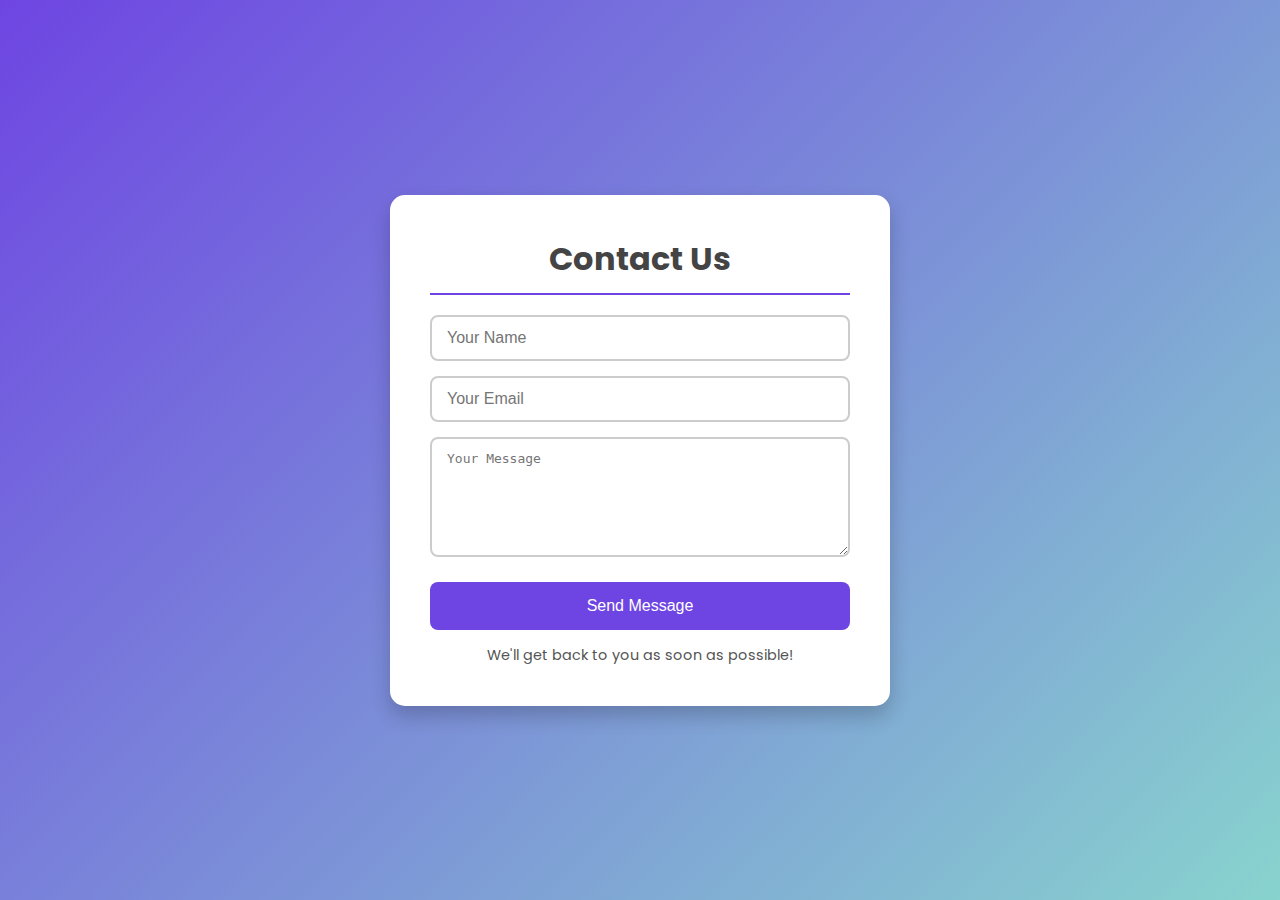
<file: templates/contact.html>
<!DOCTYPE html>
<html lang="en">
<head>
    <meta charset="UTF-8">
    <meta name="viewport" content="width=device-width, initial-scale=1.0">
    <title>Contact Us</title>
    <link href="https://fonts.googleapis.com/css2?family=Poppins:wght@400;600&display=swap" rel="stylesheet">
    <style>
        * {
            box-sizing: border-box;
            margin: 0;
            padding: 0;
        }

        body {
            font-family: 'Poppins', sans-serif;
            background: linear-gradient(135deg, #6e45e2, #88d3ce);
            color: #333;
            min-height: 100vh;
            display: flex;
            justify-content: center;
            align-items: center;
            padding: 20px;
        }

        .contact-container {
            background: #fff;
            padding: 40px;
            border-radius: 15px;
            box-shadow: 0 10px 20px rgba(0, 0, 0, 0.2);
            width: 100%;
            max-width: 500px;
            text-align: center;
        }

        .contact-container h2 {
            margin-bottom: 20px;
            color: #444;
            font-size: 2em;
            border-bottom: 2px solid #6e45e2;
            padding-bottom: 10px;
        }

        .contact-container form {
            display: flex;
            flex-direction: column;
            gap: 15px;
        }

        .contact-container input,
        .contact-container textarea {
            padding: 12px 15px;
            border: 2px solid #ccc;
            border-radius: 8px;
            font-size: 1em;
            transition: border-color 0.3s ease;
            outline: none;
        }

        .contact-container input:focus,
        .contact-container textarea:focus {
            border-color: #6e45e2;
        }

        .contact-container textarea {
            resize: vertical;
            min-height: 120px;
        }

        .contact-container button {
            padding: 15px;
            background: #6e45e2;
            color: #fff;
            border: none;
            border-radius: 8px;
            font-size: 1em;
            cursor: pointer;
            transition: background 0.3s ease;
            margin-top: 10px;
        }

        .contact-container button:hover {
            background: #5733d4;
        }

        .contact-container .form-footer {
            margin-top: 15px;
            font-size: 0.9em;
            color: #555;
        }
    </style>
</head>
<body>
    <div class="contact-container">
        <h2>Contact Us</h2>
        <form action="/contact" method="post">
            <input type="text" name="name" placeholder="Your Name" required>
            <input type="email" name="email" placeholder="Your Email" required>
            <textarea name="message" placeholder="Your Message" required></textarea>
            <button type="submit">Send Message</button>
        </form>
        <div class="form-footer">
            We'll get back to you as soon as possible!
        </div>
    </div>
</body>
</html>
</file>
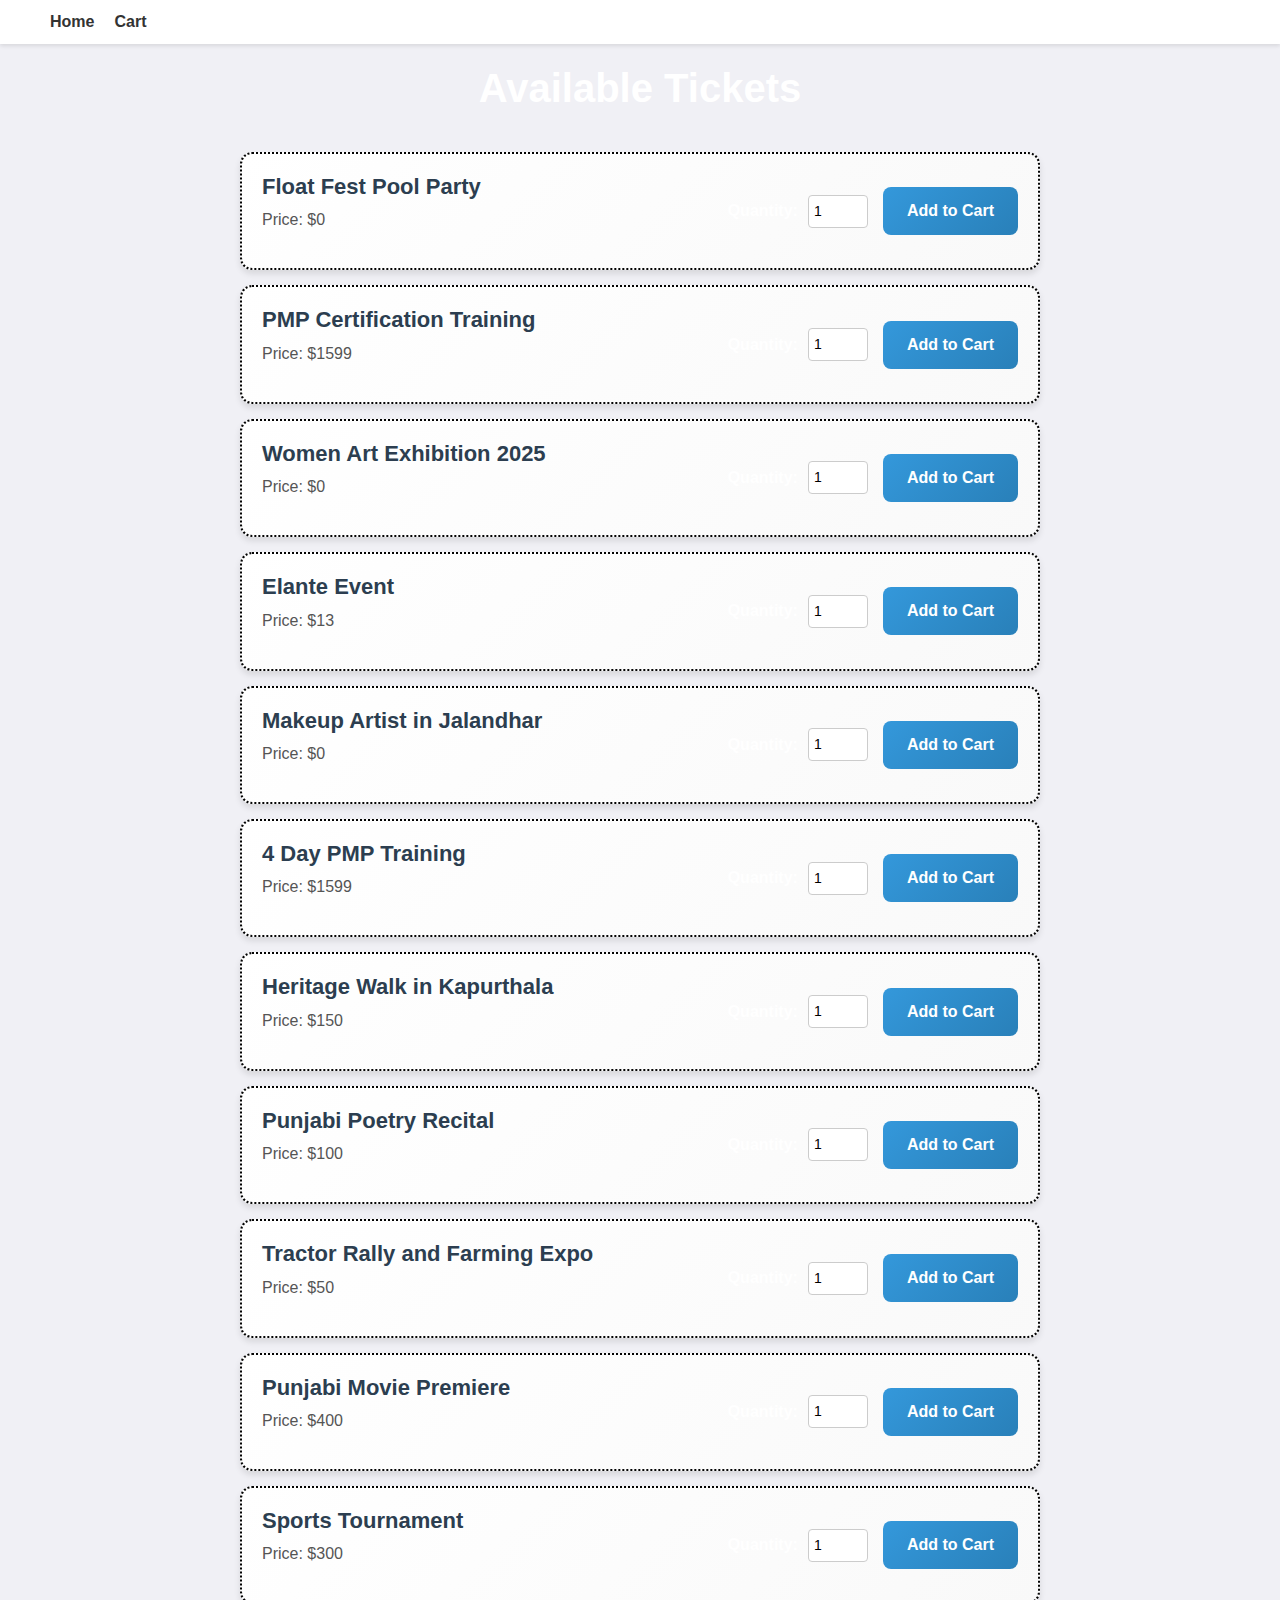
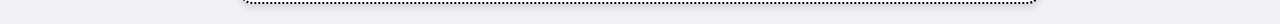
<file: templates/tickets.html>
<!DOCTYPE html>
<html lang="en">
<head>
    <meta charset="UTF-8">
    <meta name="viewport" content="width=device-width, initial-scale=1.0">
    <title>Event Tickets</title>
    <link href="https://cdn.jsdelivr.net/npm/bootstrap@5.3.0/dist/css/bootstrap.min.css" rel="stylesheet">
    <style>
        body {
            font-family: 'Arial', sans-serif;
            background-color: #f0f0f5;
            margin: 0;
            padding: 0;
            color: #ffffff;
            background-image: url('https://img.freepik.com/free-vector/coloured-polygonal-background-design_1164-31.jpg?t=st=1742066850~exp=1742070450~hmac=e64ab45b8e26ec72b3f3736a3239c48f8ab9e06139ec780bdb5626a94010e14e&w=826');
            background-size: cover;
            background-position: center;
        }

        h1 {
            text-align: center;
            color: #ffffff;
            margin-bottom: 40px;
            font-size: 2.5rem;
            font-weight: bold;
            padding-top: 20px;
        }

        /* Navigation Bar Styles */
        .navbar {
            display: flex;
            justify-content: space-between;
            align-items: center;
            padding: 10px 50px;
            background-color: #ffffff;
            box-shadow: 0 2px 4px rgba(0, 0, 0, 0.1);
        }

        .navbar .nav-links {
            display: flex;
            align-items: center;
            gap: 20px;
        }

        .navbar .nav-links a {
            text-decoration: none;
            color: #333;
            font-weight: bold;
            font-size: 16px;
            transition: color 0.3s ease;
        }

        .navbar .nav-links a:hover {
            color: #3498db;
        }

        /* Ticket List Styles */
        ul {
            list-style-type: none;
            padding: 0;
            margin: 20px auto;
            max-width: 800px;
        }

        li {
            background: linear-gradient(135deg, #ffffff, #f9f9f9);
            margin: 15px 0;
            padding: 20px;
            border-radius: 12px;
            border: 2px dotted #030303;
            box-shadow: 0 4px 6px rgba(0, 0, 0, 0.1);
            display: flex;
            justify-content: space-between;
            align-items: center;
            transition: transform 0.3s ease, box-shadow 0.3s ease;
            position: relative;
            overflow: hidden;
        }

        li:hover {
            transform: scale(1.02);
            box-shadow: 0 8px 15px rgba(52, 152, 219, 0.3);
        }

        .ticket-info h2 {
            font-size: 22px;
            color: #2c3e50;
            font-weight: bold;
        }

        .ticket-info p {
            font-size: 16px;
            color: #555;
            margin-top: 5px;
        }

        form {
            display: flex;
            align-items: center;
            justify-content: flex-end;
        }

        label {
            margin-right: 10px;
            font-weight: bold;
        }

        input[type="number"] {
            width: 60px;
            padding: 5px;
            border: 1px solid #ccc;
            border-radius: 4px;
            font-size: 14px;
            margin-right: 15px;
        }

        button.add-to-cart {
            background: linear-gradient(135deg, #3498db, #2980b9);
            color: white;
            border: none;
            padding: 12px 24px;
            border-radius: 8px;
            cursor: pointer;
            font-size: 16px;
            transition: background 0.3s ease, transform 0.2s ease;
            font-weight: bold;
        }

        button.add-to-cart:hover {
            background: linear-gradient(135deg, #2980b9, #1a5276);
            transform: scale(1.05);
        }

        @media (max-width: 768px) {
            .navbar {
                flex-direction: column;
                padding: 10px;
            }

            .navbar .nav-links {
                flex-direction: column;
                gap: 10px;
                align-items: flex-start;
            }

            li {
                flex-direction: column;
                align-items: flex-start;
            }

            form {
                width: 100%;
                margin-top: 10px;
            }

            button.add-to-cart {
                width: 100%;
                margin-top: 10px;
            }
        }
    </style>
</head>
<body>
    <!-- Navigation Bar -->
    <nav class="navbar">
        <div class="nav-links">
            <a href="/">Home</a>
            <a href="/cart">Cart</a>
        </div>
    </nav>

    <h1>Available Tickets</h1>

    <ul>
        <!-- Tickets List -->
        <li>
            <div class="ticket-info">
                <h2>Float Fest Pool Party</h2>
                <p>Price: $0</p>
            </div>
            <form action="/add_to_cart" method="POST">
                <input type="hidden" name="ticket_id" value="1">
                <label for="quantity">Quantity:</label>
                <input type="number" name="quantity" min="1" value="1">
                <button type="submit" class="add-to-cart">Add to Cart</button>
            </form>
        </li>

        <li>
            <div class="ticket-info">
                <h2>PMP Certification Training</h2>
                <p>Price: $1599</p>
            </div>
            <form action="/add_to_cart" method="POST">
                <input type="hidden" name="ticket_id" value="2">
                <label for="quantity">Quantity:</label>
                <input type="number" name="quantity" min="1" value="1">
                <button type="submit" class="add-to-cart">Add to Cart</button>
            </form>
        </li>

        <li>
            <div class="ticket-info">
                <h2>Women Art Exhibition 2025</h2>
                <p>Price: $0</p>
            </div>
            <form action="/add_to_cart" method="POST">
                <input type="hidden" name="ticket_id" value="3">
                <label for="quantity">Quantity:</label>
                <input type="number" name="quantity" min="1" value="1">
                <button type="submit" class="add-to-cart">Add to Cart</button>
            </form>
        </li>

        <li>
            <div class="ticket-info">
                <h2>Elante Event</h2>
                <p>Price: $13</p>
            </div>
            <form action="/add_to_cart" method="POST">
                <input type="hidden" name="ticket_id" value="4">
                <label for="quantity">Quantity:</label>
                <input type="number" name="quantity" min="1" value="1">
                <button type="submit" class="add-to-cart">Add to Cart</button>
            </form>
        </li>

        <li>
            <div class="ticket-info">
                <h2>Makeup Artist in Jalandhar</h2>
                <p>Price: $0</p>
            </div>
            <form action="/add_to_cart" method="POST">
                <input type="hidden" name="ticket_id" value="5">
                <label for="quantity">Quantity:</label>
                <input type="number" name="quantity" min="1" value="1">
                <button type="submit" class="add-to-cart">Add to Cart</button>
            </form>
        </li>

        <li>
            <div class="ticket-info">
                <h2>4 Day PMP Training</h2>
                <p>Price: $1599</p>
            </div>
            <form action="/add_to_cart" method="POST">
                <input type="hidden" name="ticket_id" value="6">
                <label for="quantity">Quantity:</label>
                <input type="number" name="quantity" min="1" value="1">
                <button type="submit" class="add-to-cart">Add to Cart</button>
            </form>
        </li>

        <li>
            <div class="ticket-info">
                <h2>Heritage Walk in Kapurthala</h2>
                <p>Price: $150</p>
            </div>
            <form action="/add_to_cart" method="POST">
                <input type="hidden" name="ticket_id" value="7">
                <label for="quantity">Quantity:</label>
                <input type="number" name="quantity" min="1" value="1">
                <button type="submit" class="add-to-cart">Add to Cart</button>
            </form>
        </li>

        <li>
            <div class="ticket-info">
                <h2>Punjabi Poetry Recital</h2>
                <p>Price: $100</p>
            </div>
            <form action="/add_to_cart" method="POST">
                <input type="hidden" name="ticket_id" value="8">
                <label for="quantity">Quantity:</label>
                <input type="number" name="quantity" min="1" value="1">
                <button type="submit" class="add-to-cart">Add to Cart</button>
            </form>
        </li>

        <li>
            <div class="ticket-info">
                <h2>Tractor Rally and Farming Expo</h2>
                <p>Price: $50</p>
            </div>
            <form action="/add_to_cart" method="POST">
                <input type="hidden" name="ticket_id" value="9">
                <label for="quantity">Quantity:</label>
                <input type="number" name="quantity" min="1" value="1">
                <button type="submit" class="add-to-cart">Add to Cart</button>
            </form>
        </li>

        <li>
            <div class="ticket-info">
                <h2>Punjabi Movie Premiere</h2>
                <p>Price: $400</p>
            </div>
            <form action="/add_to_cart" method="POST">
                <input type="hidden" name="ticket_id" value="10">
                <label for="quantity">Quantity:</label>
                <input type="number" name="quantity" min="1" value="1">
                <button type="submit" class="add-to-cart">Add to Cart</button>
            </form>
        </li>

        <li>
            <div class="ticket-info">
                <h2>Sports Tournament</h2>
                <p>Price: $300</p>
            </div>
            <form action="/add_to_cart" method="POST">
                <input type="hidden" name="ticket_id" value="11">
                <label for="quantity">Quantity:</label>
                <input type="number" name="quantity" min="1" value="1">
                <button type="submit" class="add-to-cart">Add to Cart</button>
            </form>
        </li>
    </ul>
</body>
</html>
</file>
